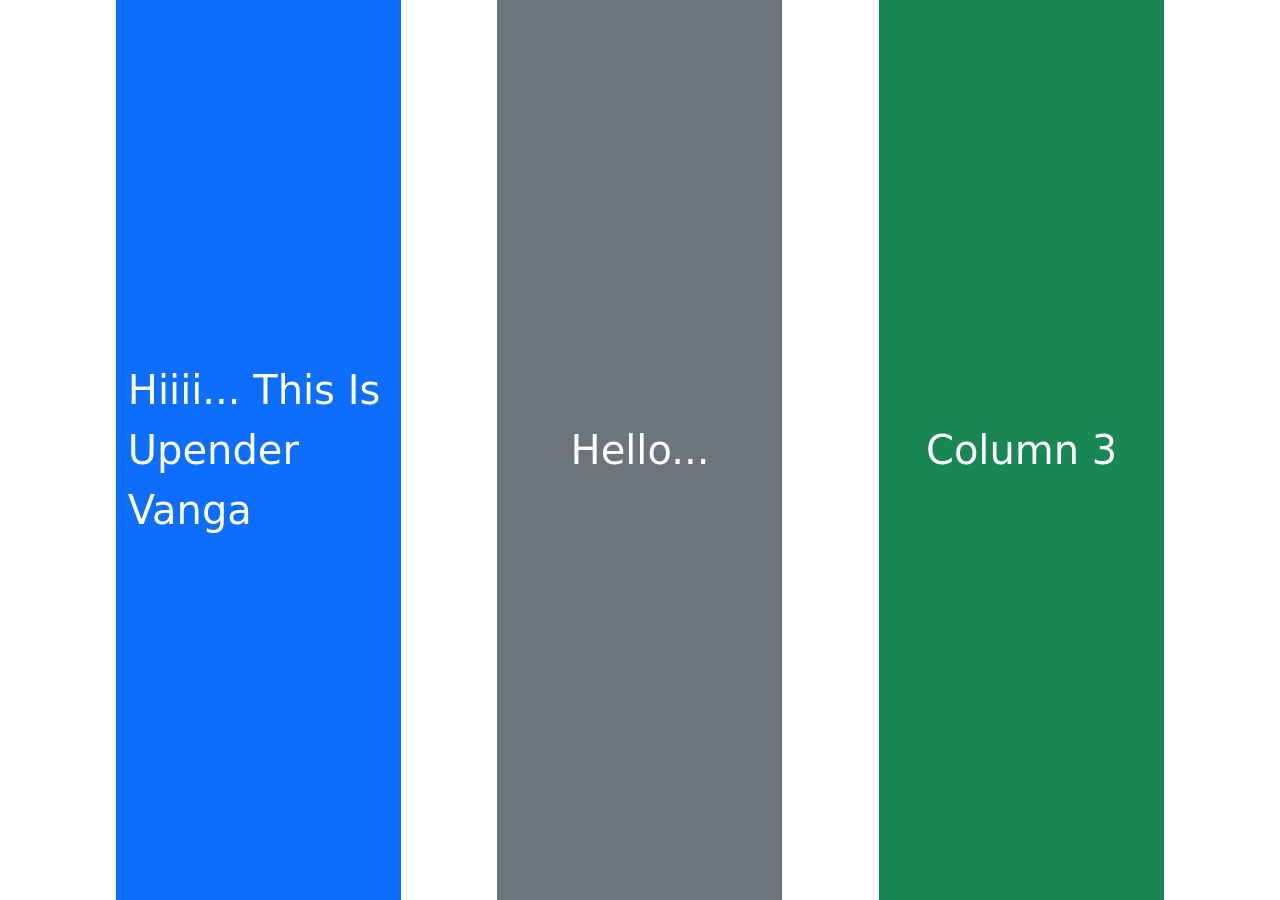
<file: Bootstrap/index.html>
<!doctype html>
<html lang="en">
  <head>
    <meta charset="UTF-8" />
    <meta name="viewport" content="width=device-width, initial-scale=1.0" />
    <title>Bootstrap Framework</title>
    <link
      href="https://cdn.jsdelivr.net/npm/bootstrap@5.3.8/dist/css/bootstrap.min.css"
      rel="stylesheet"
      integrity="sha384-sRIl4kxILFvY47J16cr9ZwB07vP4J8+LH7qKQnuqkuIAvNWLzeN8tE5YBujZqJLB"
      crossorigin="anonymous"
    />
    <link rel="preconnect" href="https://fonts.googleapis.com" />
    <link rel="preconnect" href="https://fonts.gstatic.com" crossorigin />
    <link
      href="https://fonts.googleapis.com/css2?family=Comfortaa:wght@300..700&family=Playwrite+AU+VIC+Guides&display=swap"
      rel="stylesheet"
    />
  </head>
  <body>
    <div class="container">
      <div class=" d-flex justify-content-around row vh-100 " style="column-gap: 5px;">
        <div
          class="col-sm-12 col-md-6 col-lg-3 d-flex justify-content-center align-items-center bg-primary text-white"
        >
          <span class="fs-1 text-capitalize font-family-comfortaa"> Hiiii... this is upender vanga </span>
        </div>
        <div
          class="col-sm-12 col-md-6 col-lg-3  d-flex justify-content-center align-items-center bg-secondary text-white"
        >
        <span class="fs-1 text-capitalize font-family-playwrite-au-vic-guides">
          Hello...
        </span>
        </div>
        <div
          class="col-sm-12 col-md-6 col-lg-3 d-flex justify-content-center align-items-center bg-success text-white"
        >
        <span class="fs-1 text-capitalize font-family-comfortaa">
          Column 3
        </span>
        </div>
      </div>
    </div>
    <script
      src="https://cdn.jsdelivr.net/npm/bootstrap@5.3.8/dist/js/bootstrap.bundle.min.js"
      integrity="sha384-FKyoEForCGlyvwx9Hj09JcYn3nv7wiPVlz7YYwJrWVcXK/BmnVDxM+D2scQbITxI"
      crossorigin="anonymous"
    ></script>
  </body>
</html>
</file>
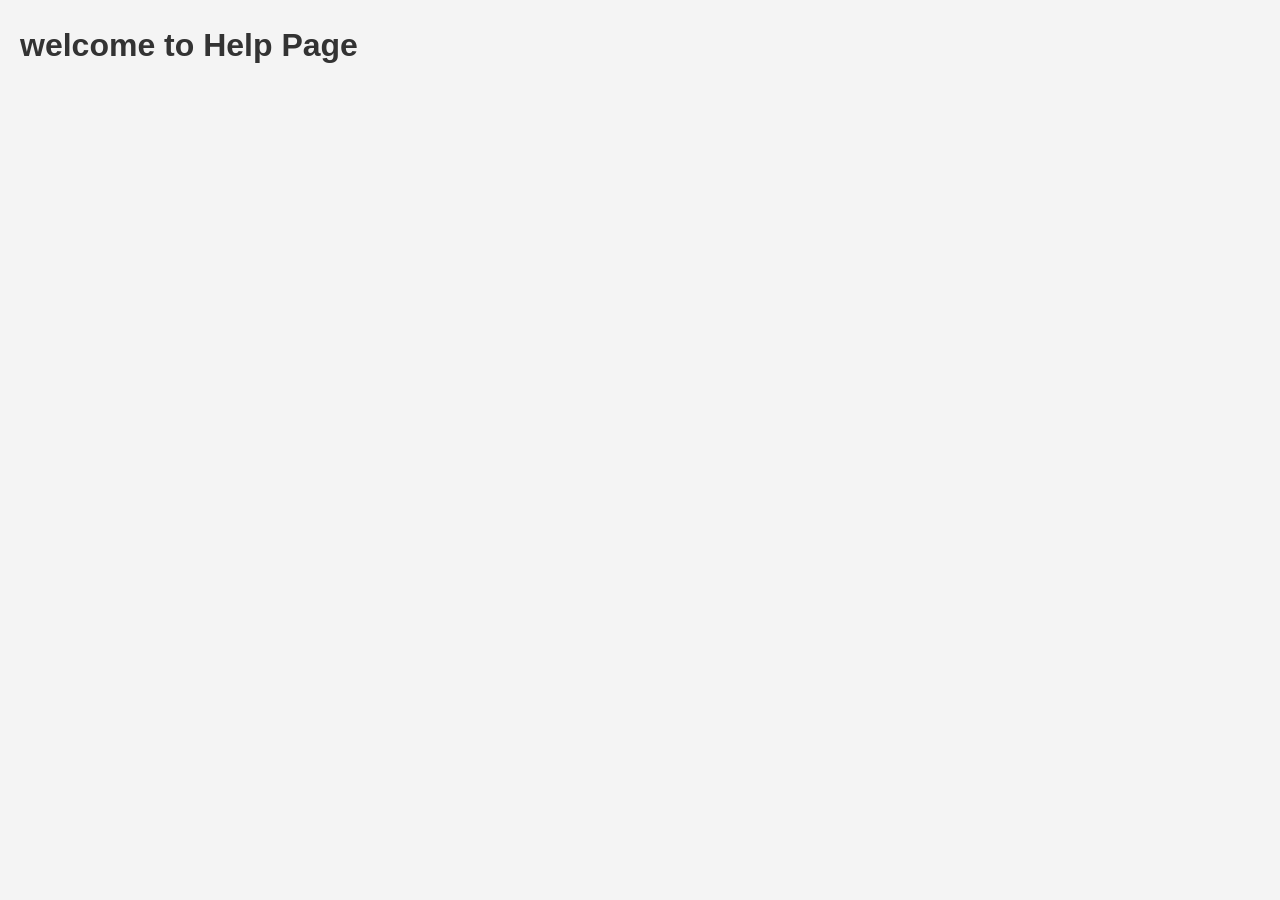
<file: HTML5/help.html>
<!DOCTYPE html>
<html lang="en">
<head>
    <meta charset="UTF-8">
    <meta name="viewport" content="width=device-width, initial-scale=1.0">
    <title>Document</title>
    <link rel="stylesheet" href="./style.css">
</head>
<body>
    <h1>welcome to Help Page</h1>
</body>
</html>
</file>
<file: HTML5/style.css>
/* General Reset */
* {
    box-sizing: border-box;
    margin: 0;
    padding: 0;
}

body {
    font-family: 'Segoe UI', Tahoma, Geneva, Verdana, sans-serif;
    line-height: 1.6;
    background-color: #f4f4f4;
    color: #333;
    padding: 20px;
}

/* Navigation */
header {
    background: #333;
    color: #fff;
    padding: 10px 0;
    margin-bottom: 20px;
}

nav ul {
    list-style: none;
    display: flex;
    justify-content: center;
    gap: 30px;
}

nav a {
    color: #fff;
    text-decoration: none;
    font-weight: bold;
}

nav a:hover {
    text-decoration: underline;
}


#welcomeBanner h1 {
    margin-bottom: 10px;
}

/* Highlight Class */
.highlight {
    color: red;
    font-weight: bold;
    text-align: center;
    margin-bottom: 20px;
}

.highlight:hover {
    color: green;
}

/* Sections */
section {
    background: #fff;
    padding: 20px;
    margin-bottom: 20px;
    border-radius: 8px;
    box-shadow: 0 2px 5px rgba(0,0,0,0.1);
}

section h2 {
    margin-bottom: 10px;
    color: #333;
    border-bottom: 2px solid #ddd;
    padding-bottom: 5px;
}

/* Table & Image Gallery */
table {
    width: 100%;
    border-collapse : collapse;
    margin-top: 15px;
}

.table-caption {
    caption-side: top;
    font-weight: bold;
    font-size: 1.1em;
    margin-bottom: 10px;
    text-align: left;
}

th, td {
    border: 1px solid #ddd;
    padding: 10px;
    text-align: center;
}

th {
    background-color: #f8f8f8;
}

.event-img {
    width: 200px;
    height: 200px;
    border: 2px solid #555;
    border-radius: 4px;
    cursor: pointer;
    transition: transform 0.2s;
}

.event-img:hover {
    transform: scale(1.05);
}

.caption {
    text-align: center;
    font-weight: bold;
    margin-top: 5px;
    font-size: 0.9em;
}

/* Form Styling */
form {
    display: flex;
    flex-direction: column;
    gap: 12px;
}

label {
    font-weight: bold;
}

input[type="text"],
input[type="email"],
input[type="date"],
input[type="tel"],
select,
textarea {
    padding: 10px;
    border: 1px solid #ccc;
    border-radius: 4px;
    font-size: 1rem;
}

button {
    padding: 10px 15px;
    background-color: #28a745;
    color: white;
    border: none;
    border-radius: 4px;
    cursor: pointer;
    font-size: 1rem;
    width: fit-content;
}

button[type="button"] {
    background-color: #dc3545;
}

button:hover {
    opacity: 0.9;
}

output {
    font-weight: bold;
    color: #155724;
}

#feeDisplay {
    color: #004085;
    background: #cce5ff;
    padding: 5px 10px;
    border-radius: 4px;
    width: fit-content;
}

#phoneResult {
    color: #721c24;
}

#charCount {
    font-size: 0.9em;
    color: #666;
}

/* Video Section */
video {
    display: block;
    margin-top: 10px;
    border-radius: 4px;
}

/* Location Section */
#locationSection button {
    background-color: #007bff;
    margin-bottom: 10px;
}

#locationOutput {
    font-family: monospace;
    background: #e9ecef;
    padding: 10px;
    border-radius: 4px;
}

/* Footer */
footer {
    text-align: center;
    padding: 20px;
    color: #666;
    font-size: 0.9em;
}
</file>
